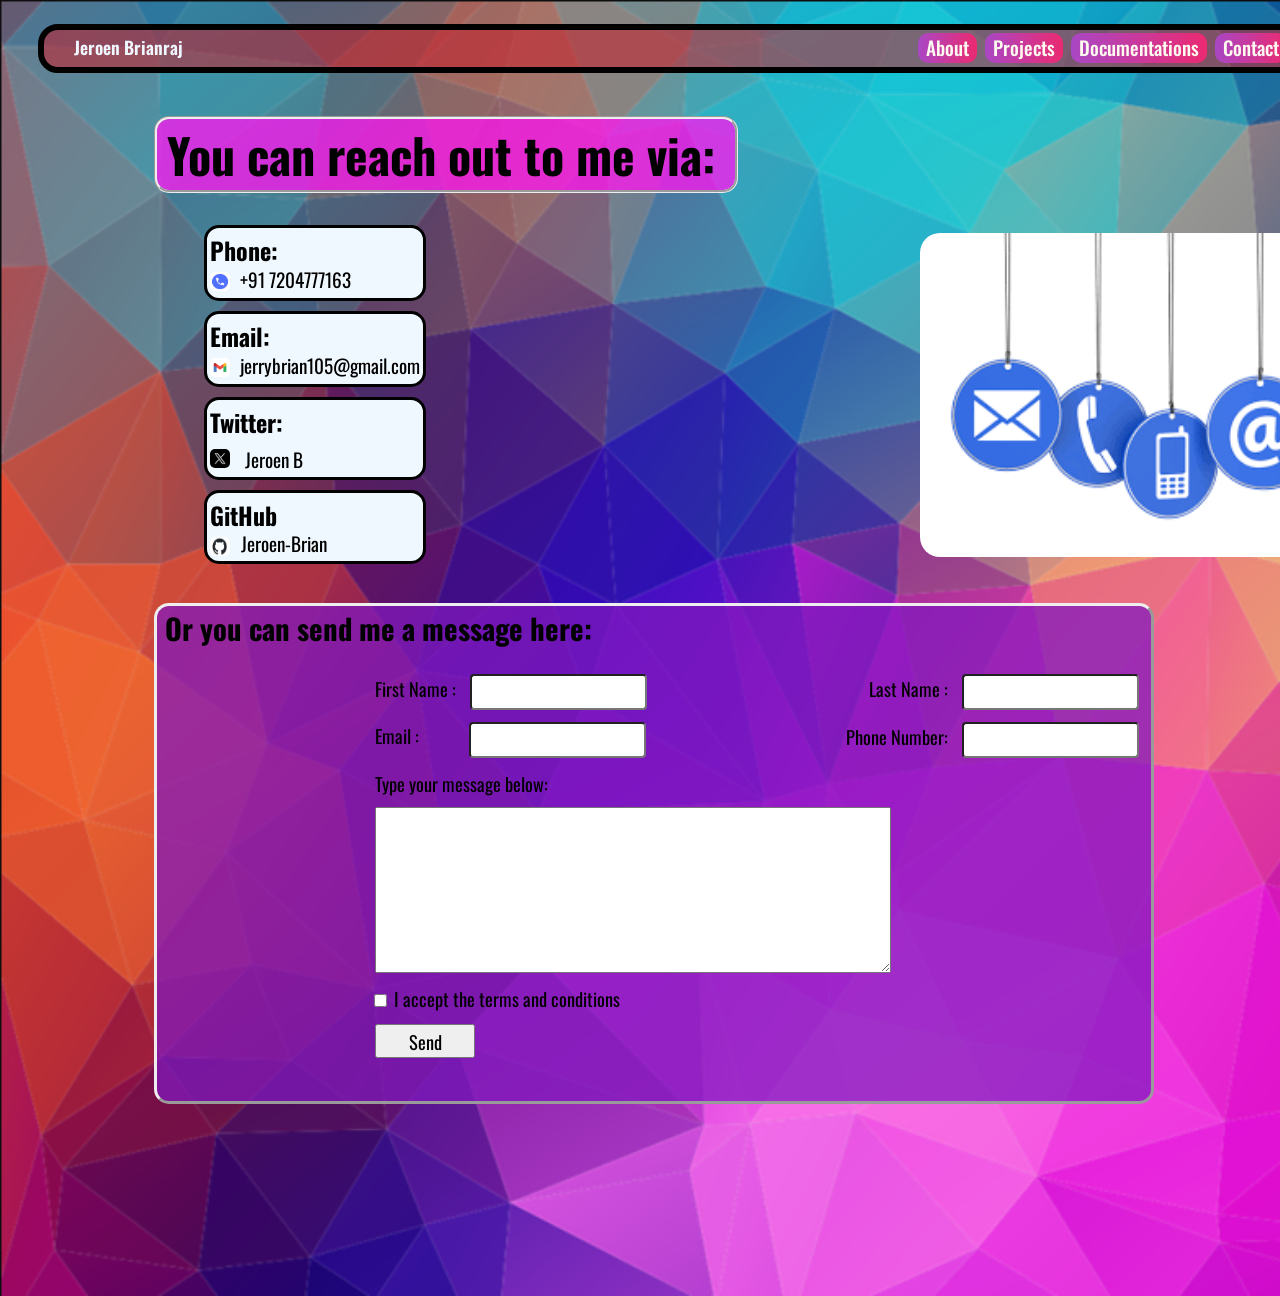
<file: contact.html>
<!DOCTYPE html>
<html lang="en">
  <head>
    <title>Jeroen Brianraj Portfolio</title>
    <link rel="icon" href="" />
    <link rel="stylesheet"
    href="https://fonts.googleapis.com/css2?family=Oswald:wght@200..700&display=swap"">
    <link
      rel="stylesheet"
      href="https://fonts.googleapis.com/css2?family=Noto+Sans:ital,wght@0,100..900;1,100..900&display=swap"
    />
    <link rel="stylesheet" href="style-contact.css" />
  </head>
  <body>
    <div class="bg-image"></div>

    <div class="menu">
      <div class="name">
        <p class="nm">Jeroen Brianraj</p>
      </div>
      <div class="menu-left">
        <a class="menu-ob-1" href="index.html">About</a>
        <a class="menu-ob-2" href="projects.html">Projects</a>
        <a class="menu-ob-3" href="documentations.html">Documentations</a>
        <a class="menu-ob-4" href="contact.html">Contact</a>
      </div>

      <div class="mode">
        <div class="light">
          <img src="light-mode-removebg-preview.png" alt="" />
        </div>
        <div class="switch">
          <input type="checkbox" />
        </div>
        <div class="dark">
          <img src="dark-mode.png" alt="" />
        </div>
      </div>
    </div>
    <div class="contact">
      <h1>You can reach out to me via:</h1>
      <div class="details">
        <div class="details-info">
          <div class="phone-no">
            <h2>Phone:</h2>
            <div class="info-cont">
              <img src="phone-logo.png" alt="" />
              <p>+91 7204777163</p>
            </div>
          </div>
          <div class="email">
            <h2>Email:</h2>
            <div class="info-cont">
              <img src="gmail-logo.png" alt="" />
              <p>jerrybrian105@gmail.com</p>
            </div>
          </div>
          <div class="twitter">
            <h2>Twitter:</h2>
            <div class="twt">
              <img src="twitter-logo.jpg" alt="" />
              <a href="">Jeroen B</a>
            </div>
          </div>
          <div class="github">
            <h2>GitHub</h2>
            <div class="info-cont">
              <img src="git-hub.png" alt="" />
              <div class="git">
                <a href="https://github.com/Jeroen-Brian">Jeroen-Brian</a>
              </div>
            </div>
          </div>
        </div>
        <div class="contact-img">
          <img src="contact-img.png" alt="" />
        </div>
      </div>
      <form
        class="message"
        action="https://formsubmit.co/jerrybrian105@gmail.com"
        method="POST"
      >
        <h2 class="m-tl">Or you can send me a message here:</h2>
        <div class="r-name">
          <div class="f-name">
            <label>First Name :</label>
            <input
              type="text"
              name="first-name"
              required
              oninvalid="this.setCustomValidity('Please enter your First Name here')"
              oninput="this.setCustomValidity('')"
            />
          </div>
          <div class="l-name">
            <label>Last Name :</label>
            <input
              type="text"
              name="last-name"
              required
              oninvalid="this.setCustomValidity('Please enter your Last Name here')"
              oninput="this.setCustomValidity('')"
            />
          </div>
        </div>
        <div class="email-phone">
          <div class="m-email">
            <label>Email :</label>
            <input
              type="email"
              name="email"
              required
              oninvalid="this.setCustomValidity('Please enter your Email here')"
              oninput="this.setCustomValidity('')"
            />
          </div>
          <div class="m-phone">
            <label>Phone Number:</label>
            <input
              type="number"
              name="phone"
              required
              oninvalid="this.setCustomValidity('Please enter your Phone Number here')"
              oninput="this.setCustomValidity('')"
            />
          </div>
        </div>
        <div class="text-msg">
          <label>Type your message below:</label>
          <textarea
            name="message"
            required
            oninvalid="this.setCustomValidity('Please type your message here')"
            oninput="this.setCustomValidity('')"
          ></textarea>
        </div>
        <div class="tc">
          <input
            type="checkbox"
            required
            oninvalid="this.setCustomValidity('Please agree to the terms and conditions')"
            oninput="this.setCustomValidity('')"
          />
          <label>I accept the terms and conditions</label>
        </div>
        <button type="submit">Send</button>
      </form>
    </div>
  </body>
</html>
</file>
<file: style-contact.css>
.bg-image{
    position: absolute;
    top: 0%;
    left: 0%;
    z-index: -5;
    background-size: cover;
    background-image: url(light-mode-bg.png);
    width: 100%;
    height: 144vh;

}


.menu{
    position: absolute;
    display: flex;
    flex-direction: row;
    padding: 10px 20px;
    justify-content: space-between;
    margin-left: 30px;
    height: 17px;
    border-color: black;
    border: 8px;
    background-color: #c5232e91;
    border-width: 6px;
    border-radius: 20px;
    padding-right: 20px;
    border-style: solid;
    margin-top: 16px;
}


.name{
    display: flex;
    flex-direction: row;
}
.name .nm {
    height: 20px;
    font-size: 1.1rem;
    font-weight: 600;
    font-family: 'Oswald';
    padding-top: 2px;
    padding-bottom: 2px;
    color: aliceblue;
    margin-top: -8px;
    padding-right: 0px;
    width: 125px;
    padding-left: 10px;
}


.menu-left{
    display: flex;
    margin-left: 715px;
    margin-right: 13px;
}


.menu-ob-1{
    height: 30px;
    padding: 0px 8px;
    border: 2px;
    border-radius: 10px;
    margin-right: 4px;
    margin-left: 4px;
    font-family: "Oswald", sans-serif;
    font-size: 1.2rem;
    font-weight: 500;
    color: floralwhite;
    text-decoration: none;
    background-image: linear-gradient(270deg, #eb2a71, #a947c4);
    margin-top: -7px;
}
.menu-ob-1:hover{
    background-image: linear-gradient(270deg, #feb050, #15fff3);
    border-style: dashed;
    border-color: black;
    transition: background-image 0.5s ease;
    text-shadow: -1px -1px 0 #000, 1px -1px 0 #000, -1px 1px 0 #000, 1px 1px 0 #000;
    border: 4px;
}


.menu-ob-2{
    height: 30px;
    padding: 0px 8px;
    border: 2px;
    border-radius: 10px;
    margin-right: 4px;
    margin-left: 4px;
    font-family: "Oswald", sans-serif;
    font-size: 1.2rem;
    font-weight: 500;
    color: floralwhite;
    text-decoration: none;
    background-image: linear-gradient(270deg, #eb2a71, #a947c4);
    margin-top: -7px;
}
.menu-ob-2:hover{
    background-image: linear-gradient(270deg, #feb050, #15fff3);
    border-style: dashed;
    border-color: black;
    transition: background-image 0.5s ease;
    text-shadow: -1px -1px 0 #000, 1px -1px 0 #000, -1px 1px 0 #000, 1px 1px 0 #000;
    border: 4px;
}


.menu-ob-3{
    height: 30px;
    padding: 0px 8px;
    border: 2px;
    border-radius: 10px;
    margin-right: 4px;
    margin-left: 4px;
    font-family: "Oswald", sans-serif;
    font-size: 1.2rem;
    font-weight: 500;
    color: floralwhite;
    text-decoration: none;
    background-image: linear-gradient(270deg, #eb2a71, #a947c4);
    margin-top: -7px;
}
.menu-ob-3:hover{
    background-image: linear-gradient(270deg, #feb050, #15fff3);
    border-style: dashed;
    border-color: black;
    text-shadow: -1px -1px 0 #000, 1px -1px 0 #000, -1px 1px 0 #000, 1px 1px 0 #000;
    transition: background-image 0.5s ease;
    border: 4px;
}


.menu-ob-4{
    height: 30px;
    padding: 0px 8px;
    border: 2px;
    border-radius: 10px;
    margin-right: 4px;
    margin-left: 4px;
    font-family: "Oswald", sans-serif;
    font-size: 1.2rem;
    font-weight: 500;
    color: floralwhite;
    text-decoration: none;
    background-image: linear-gradient(270deg, #eb2a71, #a947c4);
    margin-top: -7px;
}
.menu-ob-4:hover{
    background-image: linear-gradient(270deg, #feb050, #15fff3);
    border-style: dashed;
    text-shadow: -1px -1px 0 #000, 1px -1px 0 #000, -1px 1px 0 #000, 1px 1px 0 #000;
    border-color: black;
    transition: background-image 0.5s ease;
    border: 4px;
}


.mode{
    display: flex;
    z-index: 3;
    flex-direction: row;
}


.light img {
    width: 28px;
    height: 28px;
    margin-right: 1px;
    border-radius: 5px;
    background-color: white;
    margin-top: -5px;
}


.dark img{
    width: 28px;
    margin-top: -5px;
    height: 28px;
    border-radius: 5px;
    margin-left: 52px;
}


.switch input{
    position: absolute;
    appearance: none;
    width: 44px;
    height: 26px;
    background-color: orange;
    border-radius: 25px;
    transition: background-color 0.4s ease;
    outline: none;
    z-index: 5;
    cursor: pointer;
    margin-top: -3px;
}
.switch input::after{
    position: absolute;
    content: '';
    top: 32%;
    left: 28%;
    transform: translate(-50%, -30%);
    border-radius: 50%;
    height: 22px;
    width: 21px;
    z-index: 6;
    background-color: aliceblue;
    transition: left 0.4s ease;
}
.switch input:checked{
    background-color: black;
}
.switch input:checked::after{
    left: 70%;
}


.contact{
    position: absolute;
    margin-top: 76px;
    margin-left: 146px;
}


.details{
    display: flex;
    flex-direction: row;
    justify-content: space-between;
}
.details-info{
    display: flex;
    flex-direction: column;
}
.contact-img img{
    width: 430px;
    height: 324px;
    margin-right: -196px;
    border-radius: 20px;
}

h1 {
    font-family: 'Oswald';
    font-size: 3rem;
    padding-left: 10px;
    padding-right: 10px;
    border-style: groove;
    background-color: #ff16f1bf;
    margin-right: 416px;
    border-radius: 15px;
}
h2 {
    font-family: 'Oswald';
    margin-top: 1px;
    margin-bottom: -11px;
}
p {
    margin-top: 1px;
    margin-bottom: 1px;
    font-size: 1.2rem;
    font-family: 'Oswald';
}
.info-cont {
    display: flex;
    flex-direction: row;
    margin-top: 7px;
}
img {
    width: 20px;
    height: 19px;
    border-radius: 5px;
    margin-top: 8px;
    margin-right: 10px;
}

.phone-no {
    margin-bottom: 10px;
    margin-left: 50px;
    padding: 3px 3px;
    background-color: aliceblue;
    border-radius: 15px;
    border-style: solid;
}


.email {
    margin-bottom: 10px;
    margin-left: 50px;
    padding: 3px 3px;
    background-color: aliceblue;
    border-radius: 15px;
    border-style: solid;
}


.twitter {
    margin-bottom: 10px;
    margin-left: 50px;
    background-color: aliceblue;
    border-radius: 15px;
    padding: 3px 3px;
    border-style: solid;
}
.twt a{
    margin-bottom: 10px;
    margin-left: 50px;
    margin-top: 12px;
    margin-left: -3px;
    font-family: 'Oswald';
    font-size: 1.2rem;
    text-decoration: none;
    color: black;
    padding-left: 4px;
}
.twt{
    margin-top: 12px;
}


.github {
    margin-bottom: 39px;
    margin-left: 50px;
    padding: 3px 3px;
    background-color: aliceblue;
    border-radius: 15px;
    border-style: solid;
}
.git a{
    margin-bottom: 10px;
    margin-left: 50px;
    margin-top: 12px;
    margin-left: -3px;
    font-family: 'Oswald';
    font-size: 1.2rem;
    text-decoration: none;
    color: black;
    padding-left: 4px;
}


form.message {
    display: flex;
    flex-direction: column;
    justify-content: space-between;
    padding-left: 8px;
    border-style: outset;
    padding-right: 12px;
    border-radius: 15px;
    background-color: #821abfba;
}


.m-tl {
    margin-bottom: 25px;
    font-family: 'Oswald';
    margin-top: 1px;
    font-size: 1.8rem;
}


.r-name {
    display: flex;
    flex-direction: row;
    justify-content: space-between;
    margin-left: 210px;
    margin-bottom: 12px;
}

.f-name{
    font-family: "Oswald", sans-serif;
    font-size: 1.15rem;
}
.f-name input{
    height: 30px;
    margin-left: 10px;
    border-radius: 4px;
}

.l-name{
    margin-left: 100px;
    font-family: "Oswald", sans-serif;
    font-size: 1.15rem;
}
.l-name input{
    height: 30px;
    margin-left: 10px;
    border-radius: 4px;
}


.email-phone{
    display: flex;
    flex-direction: row;
    justify-content: space-between;
    margin-left: 210px;
    margin-bottom: 12px;
}


.m-email{
    font-family: "Oswald", sans-serif;
    font-size: 1.15rem;
    gap: 50px;
    display: flex;
    flex-direction: row;
    justify-content: space-between;

}
.m-email img{
    width: 20px;
    height: 20px;
}

.m-email input{
    height: 30px;
    margin-left: 50x;
    border-radius: 4px;
    margin-right: 100px;
}


.m-phone{
    margin-left: 100px;
    font-family: "Oswald", sans-serif;
    font-size: 1.15rem;
}
.m-phone input{
    height: 30px;
    margin-left: 10px;
    border-radius: 4px;
}


.text-msg{
    display: flex;
    flex-direction: column;
    margin-left: 210px;
    margin-bottom: 12px;
    font-family: "Oswald", sans-serif;
    font-size: 1.15rem;
}
textarea {
    width: 510px;
    margin-top: 10px;
    height: 160px;
}

.tc{
    margin-left: 205px;
    font-family: "Oswald", sans-serif;
    font-size: 1.15rem;
    margin-bottom: 12px;
}

button{
    margin-left: 210px;
    font-family: "Oswald", sans-serif;
    font-size: 1.15rem;
    width: 100px;
    height: 34px;
    margin-bottom: 43px;
}

/* .text-msg{

} */
</file>
